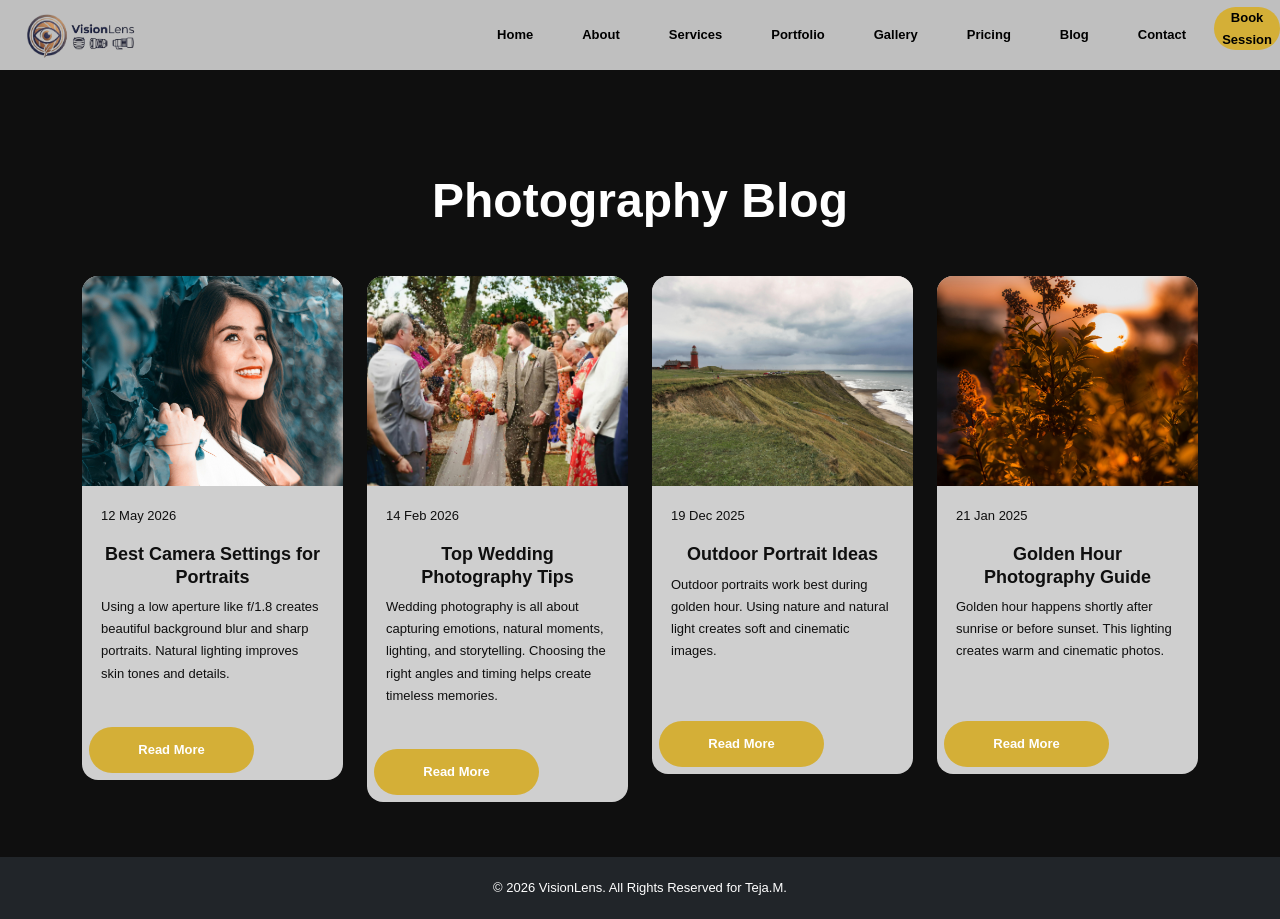
<file: Blog.html>
<!DOCTYPE html>
<html lang="en">
<head>
    <meta charset="UTF-8">
    <meta name="viewport" content="width=device-width, initial-scale=1.0">
    <title>VisionLens | Blogs</title>
    <link href="https://cdn.jsdelivr.net/npm/bootstrap@5.3.8/dist/css/bootstrap.min.css" rel="stylesheet" integrity="sha384-sRIl4kxILFvY47J16cr9ZwB07vP4J8+LH7qKQnuqkuIAvNWLzeN8tE5YBujZqJLB" crossorigin="anonymous">
    <script src="https://cdn.jsdelivr.net/npm/bootstrap@5.3.8/dist/js/bootstrap.bundle.min.js" integrity="sha384-FKyoEForCGlyvwx9Hj09JcYn3nv7wiPVlz7YYwJrWVcXK/BmnVDxM+D2scQbITxI" crossorigin="anonymous"></script>
    <link rel="stylesheet" href="style.css" >
</head>
<body>
    <header class="container-fluid m-0 p-0 sticky-top bg-white">
        <nav class="navbar navbar-expand-lg m-0 p-0">
            <div class="container m-0 p-0">
                <a href="index.html" class="navbar-brand m-0 p-0 text-center">
                    <img id="logo" src="assets/logo.png" alt="Company Logo">
                </a>
                <button class="navbar-toggler" data-bs-target="#menu" data-bs-toggle="collapse">
                    <span class="navbar-toggler-icon">
                        
                    </span>
                </button>
            </div>
            <div class="collapse navbar-collapse" id="menu" >
                <ul class="navbar-nav">
                    <li class="nav-item m-2">
                        <a href="index.html" class="nav-link">Home</a>
                    </li>
                    <li class="nav-item m-2">
                        <a href="About.html" class="nav-link">About</a>
                    </li>
                    <li class="nav-item m-2">
                        <a href="Services.html" class="nav-link">Services</a>
                    </li>
                    <li class="nav-item m-2">
                        <a href="Portfolio.html" class="nav-link">Portfolio</a>
                    </li>
                    <li class="nav-item m-2">
                        <a href="Gallery.html" class="nav-link">Gallery</a>
                    </li>
                    <li class="nav-item m-2">
                        <a href="Pricing.html" class="nav-link">Pricing</a>
                    </li>
                    <li class="nav-item m-2">
                        <a href="Blog.html" class="nav-link">Blog</a>
                    </li>
                    <li class="nav-item m-2">
                        <a href="Contact.html" class="nav-link">Contact</a>
                    </li>
                    <li class="nav-item m-0 p-0">
                        <button onclick="location.href='BookSession.html'" class="book-btn p-0 px-2">
                            Book Session
                        </button>
                    </li>
                </ul>
            </div> 
            
        </nav>
    </header>
    <section id="blog">
        <div class="container">
            <div class="text-center">
                <h1 class="text-white fw-bold my-5" id="blog_hero">
                    Photography Blog
                </h1>
            </div>
            <div class="row g-4">
                <div class="col-lg-3">
                    <div class="blog-card">
                        <img src="assets/blog1.jpg">
                        <div class="blog-content">
                            <div class="blog-subcontent">
                                <p>
                                    12 May 2026
                                </p>
                                <h4 class="text-center mb-2 fw-bold">
                                    Best Camera Settings for Portraits
                                </h4>
                                <p>Using a low aperture like f/1.8 creates beautiful background blur and sharp portraits. Natural lighting improves skin tones and details.</p>
                            </div>
                        </div>
                        <button class="blog-btn">
                            Read More
                        </button>
                        
                    </div>
                </div>
                <div class="col-lg-3">
                    <div class="blog-card">
                        <img src="assets/blog2.jpg">
                        <div class="blog-content">
                            <div class="blog-subcontent">
                                <p>
                                    14 Feb 2026
                                </p>
                                <h4 class="text-center mb-2 fw-bold">
                                    Top Wedding Photography Tips
                                </h4>
                                <p>Wedding photography is all about capturing emotions, natural moments, lighting, and storytelling. Choosing the right angles and timing helps create timeless memories.</p>
                            </div>
                        </div>
                            <button class="blog-btn">
                                Read More
                            </button>
                        
                    </div>
                </div>
                <div class="col-lg-3">
                    <div class="blog-card">
                        <img src="assets/blog3.jpg">
                        <div class="blog-content">
                            <div class="blog-subcontent">
                                <p>
                                    19 Dec 2025
                                </p>
                                <h4 class="text-center mb-2 fw-bold">
                                    Outdoor Portrait Ideas
                                </h4>
                                <p>Outdoor portraits work best during golden hour. Using nature and natural light creates soft and cinematic images.</p>
                            </div>
                        </div>
                            <button class="blog-btn">
                                Read More
                            </button>
                    
                    </div>
                </div>
                <div class="col-lg-3">
                    <div class="blog-card">
                        <img src="assets/blog4.jpg">
                        <div class="blog-content">
                            <div class="blog-subcontent">
                                <p>
                                    21 Jan 2025
                                </p>
                                <h4 class="text-center mb-2 fw-bold">
                                    Golden Hour Photography Guide
                                </h4>
                                <p>Golden hour happens shortly after sunrise or before sunset. This lighting creates warm and cinematic photos.</p>
                            </div>
                        </div>
                            <button class="blog-btn">
                                Read More
                            </button>
                        
                    </div>
                </div>
            </div>
        </div>
    </section>
    <footer class="container-fluid w-100 text-center bg-dark text-white">
        <p>© 2026 VisionLens. All Rights Reserved for Teja.M.</p>
    </footer>

</body>
</html>
</file>
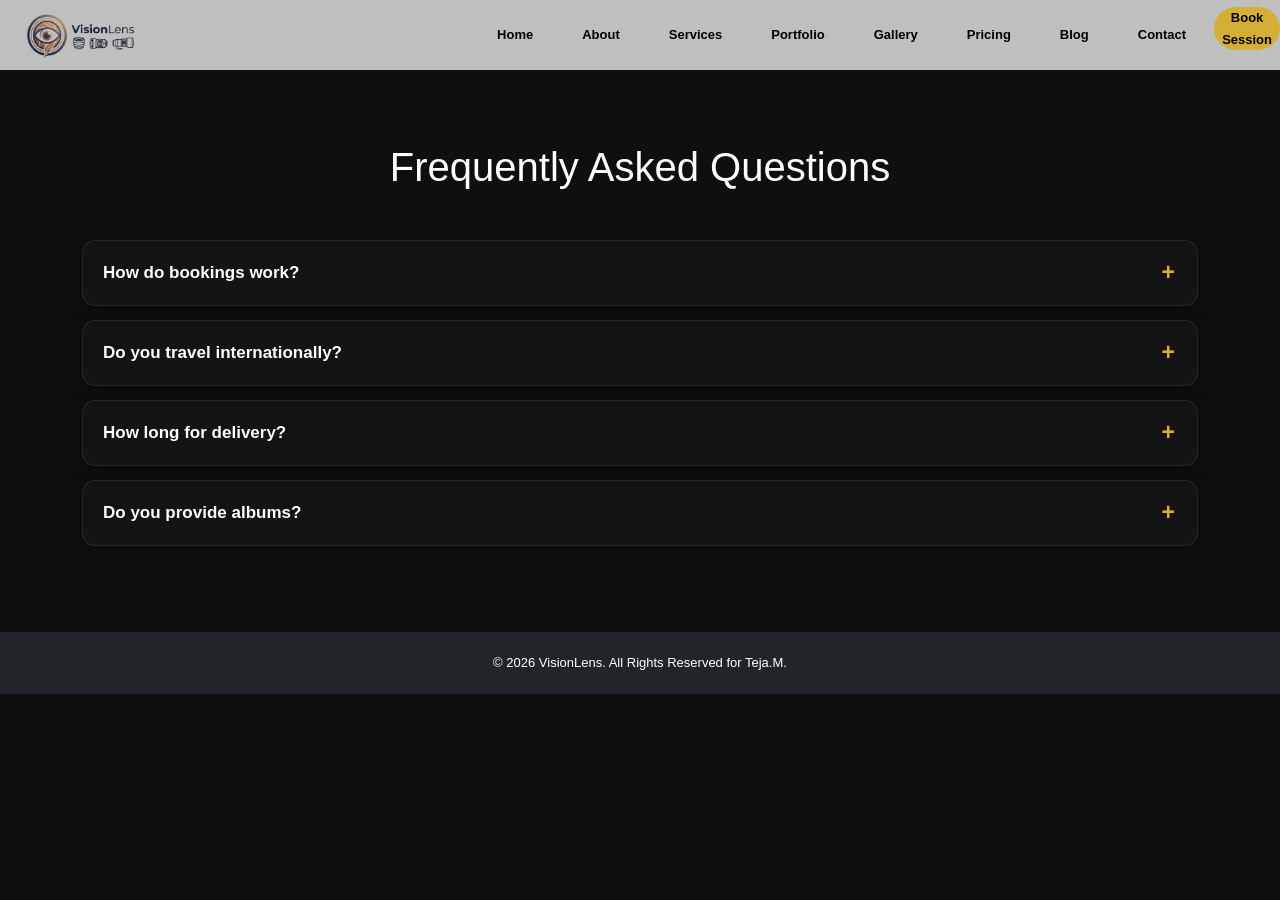
<file: faq.html>
<!DOCTYPE html>
<html lang="en">
<head>
    <meta charset="UTF-8">
    <meta name="viewport" content="width=device-width, initial-scale=1.0">
    <title>VisionLens | FAQ's</title>
    <link href="https://cdn.jsdelivr.net/npm/bootstrap@5.3.8/dist/css/bootstrap.min.css" rel="stylesheet" integrity="sha384-sRIl4kxILFvY47J16cr9ZwB07vP4J8+LH7qKQnuqkuIAvNWLzeN8tE5YBujZqJLB" crossorigin="anonymous">
    <script src="https://cdn.jsdelivr.net/npm/bootstrap@5.3.8/dist/js/bootstrap.bundle.min.js" integrity="sha384-FKyoEForCGlyvwx9Hj09JcYn3nv7wiPVlz7YYwJrWVcXK/BmnVDxM+D2scQbITxI" crossorigin="anonymous"></script>
    <link rel="stylesheet" href="style.css" >
</head>
<body>
    <header class="container-fluid m-0 p-0 sticky-top bg-white">
        <nav class="navbar navbar-expand-lg m-0 p-0">
            <div class="container m-0 p-0">
                <a href="index.html" class="navbar-brand m-0 p-0 text-center">
                    <img src="assets/logo.png"  id="logo" alt="Company Logo">
                </a>
                <button class="navbar-toggler" data-bs-target="#menu" data-bs-toggle="collapse">
                    <span class="navbar-toggler-icon">
                        
                    </span>
                </button>
            </div>
            <div class="collapse navbar-collapse" id="menu" >
                <ul class="navbar-nav">
                    <li class="nav-item m-2">
                        <a href="index.html" class="nav-link">Home</a>
                    </li>
                    <li class="nav-item m-2">
                        <a href="About.html" class="nav-link">About</a>
                    </li>
                    <li class="nav-item m-2">
                        <a href="Services.html" class="nav-link">Services</a>
                    </li>
                    <li class="nav-item m-2">
                        <a href="Portfolio.html" class="nav-link">Portfolio</a>
                    </li>
                    <li class="nav-item m-2">
                        <a href="Gallery.html" class="nav-link">Gallery</a>
                    </li>
                    <li class="nav-item m-2">
                        <a href="Pricing.html" class="nav-link">Pricing</a>
                    </li>
                    <li class="nav-item m-2">
                        <a href="Blog.html" class="nav-link">Blog</a>
                    </li>
                    <li class="nav-item m-2">
                        <a href="Contact.html" class="nav-link">Contact</a>
                    </li>
                    <li class="nav-item m-0 p-0">
                        <button onclick="location.href='BookSession.html'" class="book-btn p-0 px-2">
                            Book Session
                        </button>
                    </li>
                </ul>
            </div> 
            
        </nav>
    </header>
    <section id="faq">
        <div class="container">
            <div class="text-center mb-5 text-white">
                <h1>
                Frequently Asked Questions
                </h1>
            </div>
            <details>
                <summary>
                How do bookings work?
                </summary>
                <p class="mt-5 text-center">
                You can contact us through the booking form.
                </p>
            </details>
            <details>
                <summary>
                Do you travel internationally?
                </summary>
                <p class="mt-5 text-center">
                Yes, we travel worldwide.
                </p>
            </details>
            <details>
                <summary>
                How long for delivery?
                </summary>
                <p class="mt-5 text-center">
                Photo delivery usually takes 2 weeks.
                </p>
            </details>
            <details>
                <summary>
                Do you provide albums?
                </summary>
                <p class="mt-5 text-center">
                Yes, premium albums are available.
                </p>
            </details>
        </div>
    </section>
    <footer class="container-fluid w-100 text-center bg-dark text-white">
        <p>© 2026 VisionLens. All Rights Reserved for Teja.M.</p>
    </footer>

</body>
</html>
</file>
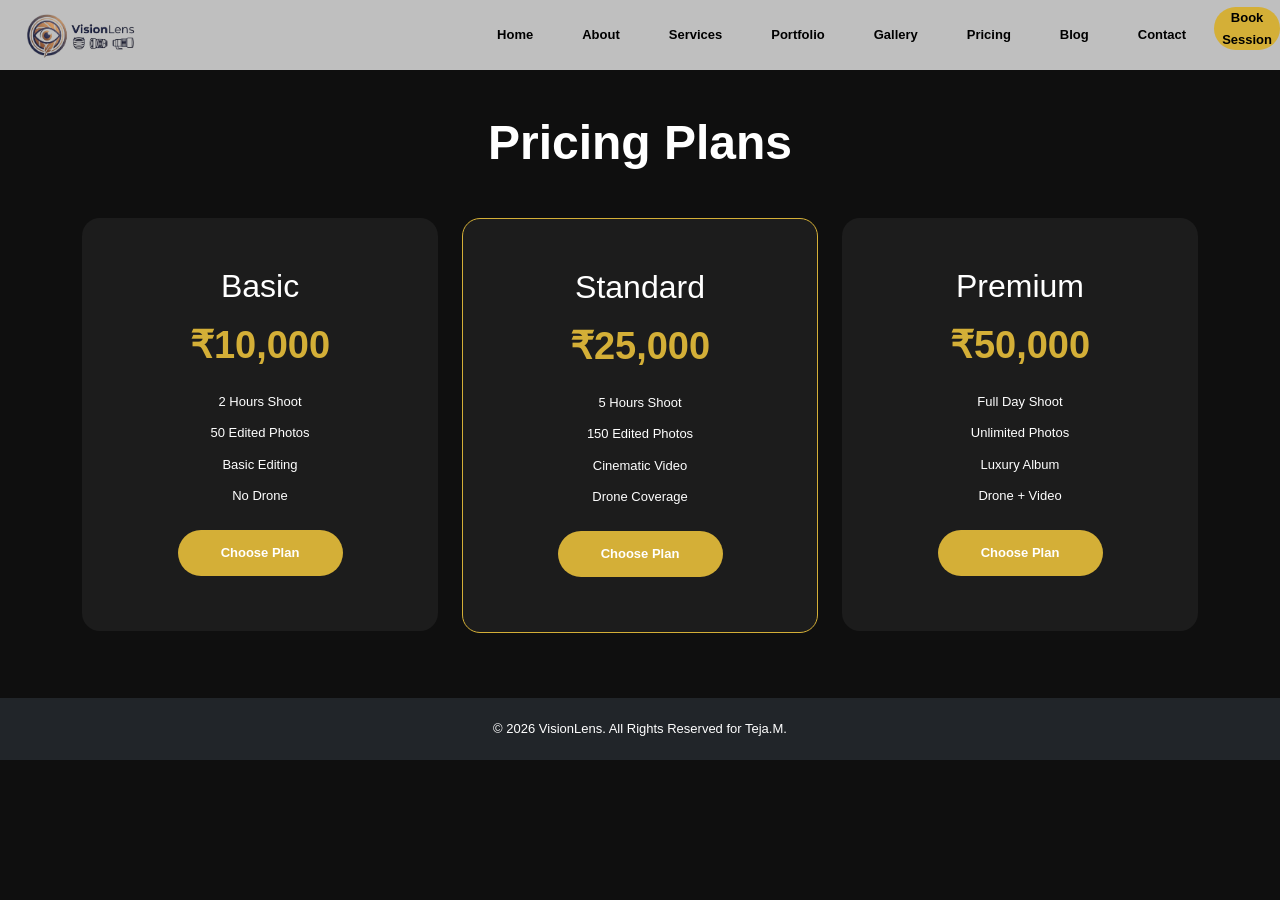
<file: Pricing.html>
<!DOCTYPE html>
<html lang="en">
<head>
    <meta charset="UTF-8">
    <meta name="viewport" content="width=device-width, initial-scale=1.0">
    <title>VisionLens | Prices</title>
    <link href="https://cdn.jsdelivr.net/npm/bootstrap@5.3.8/dist/css/bootstrap.min.css" rel="stylesheet" integrity="sha384-sRIl4kxILFvY47J16cr9ZwB07vP4J8+LH7qKQnuqkuIAvNWLzeN8tE5YBujZqJLB" crossorigin="anonymous">
    <script src="https://cdn.jsdelivr.net/npm/bootstrap@5.3.8/dist/js/bootstrap.bundle.min.js" integrity="sha384-FKyoEForCGlyvwx9Hj09JcYn3nv7wiPVlz7YYwJrWVcXK/BmnVDxM+D2scQbITxI" crossorigin="anonymous"></script>
    <link rel="stylesheet" href="style.css" >
</head>
<body>
    <header class="container-fluid m-0 p-0 sticky-top bg-white">
        <nav class="navbar navbar-expand-lg m-0 p-0">
            <div class="container m-0 p-0">
                <a href="index.html" class="navbar-brand m-0 p-0 text-center">
                    <img src="assets/logo.png"  id="logo" alt="Company Logo">
                </a>
                <button class="navbar-toggler" data-bs-target="#menu" data-bs-toggle="collapse">
                    <span class="navbar-toggler-icon">
                        
                    </span>
                </button>
            </div>
            <div class="collapse navbar-collapse" id="menu" >
                <ul class="navbar-nav">
                    <li class="nav-item m-2">
                        <a href="index.html" class="nav-link">Home</a>
                    </li>
                    <li class="nav-item m-2">
                        <a href="About.html" class="nav-link">About</a>
                    </li>
                    <li class="nav-item m-2">
                        <a href="Services.html" class="nav-link">Services</a>
                    </li>
                    <li class="nav-item m-2">
                        <a href="Portfolio.html" class="nav-link">Portfolio</a>
                    </li>
                    <li class="nav-item m-2">
                        <a href="Gallery.html" class="nav-link">Gallery</a>
                    </li>
                    <li class="nav-item m-2">
                        <a href="Pricing.html" class="nav-link">Pricing</a>
                    </li>
                    <li class="nav-item m-2">
                        <a href="Blog.html" class="nav-link">Blog</a>
                    </li>
                    <li class="nav-item m-2">
                        <a href="Contact.html" class="nav-link">Contact</a>
                    </li>
                    <li class="nav-item m-0 p-0">
                        <button onclick="location.href='BookSession.html'" class="book-btn p-0 px-2">
                            Book Session
                        </button>
                    </li>
                </ul>
            </div> 
            
        </nav>
    </header>
    <section id="pricing">
        <div class="container">
            <div class="text-center mb-5 text-white">
            <h1 class="fw-bold" id="pricing_hero">
                Pricing Plans
            </h1>
            </div>
            <div class="row">
                <div class="col-lg-4">
                    <div class="price-card p-0 py-5">
                        <h2>Basic</h2>
                        <div class="price">
                        ₹10,000
                        </div>
                        <ul>
                        <li>2 Hours Shoot</li>
                        <li>50 Edited Photos</li>
                        <li>Basic Editing</li>
                        <li>No Drone</li>
                        </ul>
                        <button class="price-btn">
                        Choose Plan
                        </button>
                    </div>
                </div>
                <div class="col-lg-4">
                    <div class="price-card p-0 py-5 featured">
                    <h2>Standard</h2>
                    <div class="price">
                    ₹25,000
                    </div>
                    <ul>
                    <li>5 Hours Shoot</li>
                    <li>150 Edited Photos</li>
                    <li>Cinematic Video</li>
                    <li>Drone Coverage</li>
                    </ul>
                    <button class="price-btn">
                    Choose Plan
                    </button>
                    </div>
                </div>
                <div class="col-lg-4">
                    <div class="price-card p-0 py-5">
                    <h2>Premium</h2>
                    <div class="price">
                    ₹50,000
                    </div>
                    <ul>
                    <li>Full Day Shoot</li>
                    <li>Unlimited Photos</li>
                    <li>Luxury Album</li>
                    <li>Drone + Video</li>
                    </ul>
                    <button class="price-btn">
                    Choose Plan
                    </button>
                    </div>
                </div>
            </div>
        </div>
    </section>
    <footer class="container-fluid w-100 text-center bg-dark text-white">
        <p>© 2026 VisionLens. All Rights Reserved for Teja.M.</p>
    </footer>

</body>
</html>
</file>
<file: style.css>
*{
    margin:0;
    padding:0;
    box-sizing:border-box;
}

html{
    scroll-behavior:smooth;
}

body{
    font-family:'Poppins',sans-serif;
    background:#0f0f0f;
    overflow-x:hidden;
}

.navbar{
    background:rgba(180, 180, 180, 0.842);
    backdrop-filter:blur(10px);
}

.navbar-brand,#logo{
    text-align:center;
    padding-left:25px !important;
    font-size:32px;
    font-weight:700;
}

.nav-link{
    color:rgb(0, 0, 0) !important;
    margin-right:15px;
    font-weight:bold;
    transition:0.4s;
}

.nav-link:hover{
    background-color: #1c1c1c;
    color:#d4af37 !important;
    box-shadow:1px 1px 1px 1px #d4af37;
    border-radius:15px;
}

.book-btn{
    background:#d4af37;
    width:100%;
    border-radius:25px ! important;
    color:black;
    font-weight:100;
    height:10vh;
}

.book-btn:hover{
    background-color: #ffffff;
    color:#d4af37 !important;
    box-shadow:2px 2px 2px 2px #d4af37;
    border-radius:15px;
}

header nav div a img{
    width: 100%;
    height: 100px;
    
}
header nav{
    display: flex;
    flex-wrap: wrap;
}

#menu{
    width:100%;
}
header nav div ul li{
    margin:auto;
    padding:auto;
}

@media(max-width:768px){
    section div{
        padding-top:50px;
    }

    #mainbuttons{
        margin-top:50px;
    }
}

#mainframe{
    position:relative;
    width:100%;
    overflow:hidden;
}

.carousel-item img{
    width:100%;
    height:100vh;
    object-fit:cover;
    filter:brightness(45%);
    animation:zoomEffect 10s linear infinite;
}

@keyframes zoomEffect{
    0%{
        transform:scale(1);
    }
    100%{
        transform:scale(1.1);
    }
}

.maincontent{
    position:absolute;
    top:50%;
    left:50%;
    transform:translate(-50%,-50%);
    z-index:999;
    width:90%;
    text-align:center;
    color:white;
}

.maincontent h1{
    font-size:70px;
    font-weight:700;
    margin-bottom:20px;
}

.maincontent p{
    font-size:24px;
    margin-bottom:40px;
}

#mainbuttons{
    margin-top:30px;
}

section div button{
    border:2px solid white;
    color:white;
    background:transparent;
    font-weight:bold;
    border-radius:50px;
    margin:10px;
    width:240px;
    height:55px;
    transition:0.4s;
}

section div button:hover{
    background:white;
    color:black;
    transform:translateY(-5px);
}

.carousel-control-prev,
.carousel-control-next{
    top:50%;
    width:10%;
}

footer{
    position:relative;
    z-index:10;
    padding:20px;
}

@media(max-width:768px){
    carousel-item img{
        height:85vh;
    } 
    .maincontent h1{
        font-size:38px;
    }
    .maincontent p{
        font-size:18px;
    }
    section div button{
        width:220px;
    }
    #studioCarousel{
        padding-top:0px;
    }
    .carousel-inner{
        padding-top:0px;
    }
} 

#stats{
    padding:100px 0;
    background:#111;
}

.stat-card:hover{
    transform:translateY(-15px);
    box-shadow: 10px 10px 0 0 rgb(54, 54, 54);
    transition-duration: 0.5s;
}

.stats-display{
    padding:0px;
    margin:0px;
    width:100%;
    display:flex;
    flex-wrap:wrap;
    justify-content: space-between;
    text-align:center;
}

.stat-card{
    margin:0px;
    padding:0px;
    margin-left:20px;
    width:90%;
    background:#1c1c1c;
    border-radius:15px;
    transition:0.3s;
    display:flex;
    flex-wrap: wrap;
    height:100%;
    color:#d4af37;
    text-align:center;
    justify-content:center;
}
.stat-card:hover{
    transform:translateY(-12px);
    box-shadow:0px 10px 30px rgba(212,175,55,0.3);
}

.stat-icon,.stat-number{
    font-size:50px;
    font-weight:1000;
    margin-bottom:20px;
    text-align:center;
}

.stat-card h4{
    color:white;
    margin:20px 0;
}

.stat-card p{
    color:#cfcfcf;
    line-height:28px;
}

#about{
    padding:100px 0;
    background:#0f0f0f;
    color:white;
}

.about-img img{
    width:100%;
    border-radius:25px;
    height:80vh;
}

.about-content h1{
    font-size:50px;
    margin-bottom:25px;
}

.about-content p{
    color:#cfcfcf;
    line-height:32px;
}

.about-btn{
    background:#d4af37;
    border:none;
    padding:15px 35px;
    border-radius:50px;
    margin-top:20px;
    font-weight:600;
}

#services{
    padding:100px 0;
    background:#111;
}

.service-card{
    background:#1c1c1c;
    border-radius:25px;
    overflow:hidden;
    transition:0.4s;
    height:100%;
}

.service-card:hover{
    transform:translateY(-10px);
}

.service-card img{
    width:100%;
    height:250px;
    object-fit:cover;
}

.service-content{
    padding:25px;
}

.service-content h3{
    color:white;
    margin-bottom:15px;
}

.service-content p{
    color:#cfcfcf;
    line-height:28px;
}
#portfolio{
    padding:100px 0;
    background:#0f0f0f;
}

.portfolio-img{
    overflow:hidden;
    border-radius:20px;
}

.portfolio-img img{
    width:100%;
    height:350px;
    object-fit:cover;
    transition:0.5s;
}

.portfolio-img:hover img{
    transform:scale(1.1);
}

#testimonials{
    padding:100px 0;
    background:#111;
}

.review-card{
    background:#1c1c1c;
    padding:30px;
    border-radius:25px;
    color:white;
    height:100%;
}

.review-card p{
    color:#d6d6d6;
    line-height:30px;
}

.stars{
    color:#d4af37;
    font-size:20px;
    margin-bottom:15px;
}

#cta{
    padding:120px 0;
    background:url('assets/bg1.jpg') center/cover;
    position:relative;
}

#cta::before{
    content:"";
    position:absolute;
    inset:0;
    background:rgba(0,0,0,0.7);
}

.cta-content{
    position:relative;
    z-index:10;
    text-align:center;
    color:white;
}

.cta-content h1{
    font-size:60px;
    margin-bottom:25px;
}

.cta-content button{
    background:#d4af37;
    border:none;
    padding:15px 40px;
    border-radius:50px;
    font-weight:600;
}
.about-hero{
    height:30vh;
    background:
    linear-gradient(rgba(0,0,0,0.6),
    rgba(0,0,0,0.6)),
    url('assets/about.jpg');
    background-size:cover;
    background-position:center;
    display:flex;
    justify-content:center;
    align-items:center;
    text-align:center;
    color:white;
}

.about-hero h1{
    font-size:80px;
    font-weight:700;
}

.about-hero p{
    font-size:22px;
    margin-top:15px;
}

.about-img img{
    width:100%;
    border-radius:25px;
    height:100vh;
}

.about-content h2{
    font-size:50px;
    margin-bottom:25px;
}

.about-content p{
    color:#d1d1d1;
    line-height:34px;
    margin-bottom:20px;
}

#mission{
    padding:80px 0;
}

.mission-card{
    background:#1c1c1c;
    border-radius:25px;
    padding:40px;
    height:100%;
    text-align:center;
    transition:0.4s;
    color:white;
}

.mission-card:hover{
    transform:translateY(-10px);
    box-shadow:0px 10px 30px rgba(212,175,55,0.3);
}

.mission-card h2{
    color:#d4af37;
    margin-bottom:20px;
}

.mission-card p{
    line-height:32px;
    color:#d1d1d1;
}

#ateam{
    padding:100px 0;
    color:white;
}

.ateam-card{
    background:#1c1c1c;
    border-radius:25px;
    overflow:hidden;
    text-align:center;
    transition:0.4s;
    height:100%;
}

.ateam-card:hover{
    transform:translateY(-10px);
}

.ateam-card img{
    width:100%;
    height:350px;
    object-fit:cover;
}

.ateam-content{
    padding:25px;
}

.ateam-content h3{
    margin-bottom:10px;
}

.ateam-content p{
    color:#d4af37;
}

#equipment{
    padding:100px 0;
    background:#111;
    color:white;
}

.equipment-card{
    background:#1c1c1c;
    padding:35px;
    border-radius:25px;
    text-align:center;
    height:100%;
    transition:0.4s;
}

.equipment-card:hover{
    transform:translateY(-10px);
    box-shadow:0px 10px 30px rgba(212,175,55,0.2);
}

.equipment-img{
    border-radius: 15px;
    width: 100%;
    height:50vh;
    object-fit:cover;
    margin-bottom:10px;
}

.equipment-card h3{
    color:#d4af37;
    margin-bottom:20px;
}

.equipment-card p{
    color:#d1d1d1;
    line-height:30px;
}

#awards{
    padding:100px 0;
    color:white;
}

.award-card{
    background:#1c1c1c;
    border-left:5px solid #d4af37;
    padding:30px;
    border-radius:15px;
    margin-bottom:25px;
    transition:0.4s;
}

.award-card:hover{
    transform:translateX(10px);
}

.award-card h3{
    color:#d4af37;
    margin-bottom:10px;
}

.award-card p{
    color:#d1d1d1;
}

@media(max-width:768px){
    .about-hero h1{
        font-size:45px;
    }

    .about-content{
        margin-top:40px;
    }
}

.services-hero{
    height:30vh;
    background:linear-gradient(rgba(0,0,0,0.6),rgba(0,0,0,0.6)),url('assets/about.jpg');
    background-size:cover;
    background-position:center;
    display:flex;
    justify-content:center;
    align-items:center;
    text-align:center;
    color:white;
}

.services-hero h1{
    font-size:75px;
    font-weight:700;
}

.services-hero p{
    font-size:22px;
    margin-top:15px;
}

#services{
    padding:100px 0;
}

.service-card{
    background:#1b1b1b;
    border-radius:25px;
    overflow:hidden;
    transition:0.4s;
}

.service-card:hover{
    transform:translateY(-12px);
    box-shadow:0px 10px 30px rgba(212,175,55,0.3);
}

.service-card img{
    width:100%;
    height:280px;
    object-fit:cover;
}

.service-content{
    color:white;
}

.service-content h2{
    font-weight:600;
}

.price{
    color:#d4af37;
    font-size:35px;
    font-weight:700;
    margin-bottom:20px;
}

.features{
    list-style:none;
    padding:0;
}

.features li{
    margin-bottom:12px;
    color:#d1d1d1;
    font-size:16px;
}

.service-btn{
    margin-top:20px;
    background:#d4af37;
    border:none;
    width:100%;
    padding:14px;
    border-radius:50px;
    font-weight:600;
    transition:0.4s;
    margin:0;
}

.service-btn:hover{
    background:white;
    transform:translateY(-4px);
}

@media(max-width:768px){
    .services-hero h1{
        font-size:42px;
    }

    .services-hero p{
        font-size:18px;
    }
}

.portfolio-hero{
    height:30vh;
    background:
    linear-gradient(rgba(0,0,0,0.6),rgba(0,0,0,0.6)), url('Assets/about.jpg');
    background-size:cover;
    background-position:center;
    display:flex;
    justify-content:center;
    align-items:center;
    text-align:center;
    color:white;
}
.portfolio-hero h1{
    font-size:75px;
    font-weight:700;
}

.portfolio-hero p{
    margin-top:15px;
    font-size:22px;
}

#filters{
    padding:60px 0 20px;
}

.filter-buttons{
    display:flex;
    justify-content:center;
    flex-wrap:wrap;
    gap:15px;
}

.filter-btn{
    border:none;
    background:#1c1c1c;
    color:white;
    padding:12px 28px;
    border-radius:50px;
    transition:0.4s;
    font-weight:500;
}

.filter-btn:hover,
.filter-btn.active{
    background:#d4af37;
    color:black;
}

#portfolio-gallery{
    padding:50px 0 100px;
}

.masonry{
    column-count:3;
    column-gap:20px;
}
.counter{
    font-weight:bold;
}
.gallery-item{
    position:relative;
    overflow:hidden;
    border-radius:20px;
    margin-bottom:20px;
    break-inside:avoid;
    cursor:pointer;
}

.gallery-item img{
    width:100%;
    transition:0.5s;
    border-radius:20px;
}

.gallery-item:hover img{
    transform:scale(1.1);
}

.overlay{
    position:absolute;
    inset:0;
    background:rgba(0,0,0,0.6);
    display:flex;
    flex-direction:column;
    justify-content:center;
    align-items:center;
    opacity:0;
    transition:0.4s;
    color:white;
    text-align:center;
}

.gallery-item:hover .overlay{
    opacity:1;
}

.overlay h3{
    font-size:30px;
    margin-bottom:10px;
}

.overlay p{
    color:#d4af37;
}

@media(max-width:768px){
    .portfolio-hero h1{
        font-size:45px;
    }
    .masonry{
        column-count:1;
    }
    .overlay h3{
        font-size:24px;
    }
}

.gallery-hero{
    height:30vh;
    background:
    linear-gradient(rgba(0,0,0,0.5),rgba(0,0,0,0.5)),url("assets/about.jpg");
    background-size:cover;
    background-position:center;
    display:flex;
    justify-content:center;
    align-items:center;
}

.gallery-hero h1{
    font-size:70px;
}
#pricing_hero{
    font-size:70px;
}
.gallery-tabs{
    text-align:center;
    padding:40px 0;
}

.gallery-tabs button{
    background:#1c1c1c;
    border:none;
    color:white;
    padding:12px 25px;
    margin:10px;
    border-radius:50px;
}

.gallery-tabs button:hover{
    background:#d4af37;
    color:black;
}

.gallery-grid img{
    width:100%;
    border-radius:20px;
    transition:0.5s;
    height:75vh;
}

.gallery-grid img:hover{
    transform:scale(1.05);
    transition-duration:0.5s;
}

.load-btn{
    background:#d4af37;
    border:none;
    padding:15px 40px;
    border-radius:50px;
    margin-top:50px;
    font-weight:bold;
}


#pricing{
    padding:50px 0;
}

.price-card{
    background:#1c1c1c;
    border-radius:25px;
    padding:50px;
    text-align:center;
    transition:0.5s;
    color:#ffffff;
    width:90%
}

.price-card:hover{
    transform:translateY(-15px);
    transition-duration: 0.5s;
    box-shadow: 2px 2px 2px 2px #d4af37;
    background-color:black;
}

.featured{
    transform:scale(1.1);
    border:2px solid #d4af37;
}

.price{
    color:#d4af37;
    font-size:55px;
    font-weight:bold;
}

.price-card ul{
    list-style:none;
    padding:0;
}

.price-card li{
    margin:15px 0;
}

.price-btn{
    background:#d4af37;
    border:none;
    padding:15px 35px;
    border-radius:50px;
    font-weight:bold;
}

#team{
    padding:50px 0;
    color:white;
}

.team-card{
    background:#1c1c1c;
    border-radius:25px;
    overflow:hidden;
    text-align:center;
    transition:0.5s;
}

.team-card:hover{
    transform:translateY(-10px);
}

.team-card img{
    width:100%;
    height:350px;
    object-fit:cover;
}

.team-content{
    padding:25px;
}

.team-content p{
    color:#d4af37;
}

#blog{
    padding-bottom:50px;
}
#blog_hero{
    font-size:70px;
}
#team_hero{
    font-size:70px;
}

.blog-card{
    background:#cfcfcf;
    border-radius:20px;
    overflow:hidden;
    transition:0.5s;
    color:#0f0f0f;
}

.blog-card:hover{
    transform:translateY(-10px);
}

.blog-card img{
    width:100%;
    height:250px;
    object-fit:cover;
}

.blog-content{
    padding:25px;
    display:flex;
    flex-wrap:wrap;
    flex-direction:row;
    padding-bottom: 0;
}

.blog-subcontent{
    width:100%;
    height:40vh;
}

.blog-btn{
    background:#d4af37;
    border:none;
    border-radius:50px;
}

#faq{
    padding:100px 0;
}
details{
    background:#141414;
    color:white;
    margin-bottom:25px;
    border-radius:18px;
    transition:0.4s;
    border:1px solid rgba(255,255,255,0.08);
    box-shadow:0px 5px 20px rgba(0,0,0,0.25);
    cursor:pointer;
    padding:10px;
}

details:hover{
    transform:translateY(-5px);
    border-color:#d4af37;
    box-shadow:0px 10px 25px rgba(255, 238, 0, 0.15);
}

summary{
    list-style:none;
    font-size:24px;
    font-weight:600;
    padding:10px;
    position:relative;
    transition:0.3s;
}

summary::after{
    content:"+";
    position:absolute;
    right:20px;
    top:50%;
    transform:translateY(-50%);
    font-size:28px;
    color:#d4af37;
    transition:0.4s;
}

details[open] summary::after{
    content:"+";
    transform:translateY(-50%) rotate(225deg);
}
details p{
    margin-top:20px;
    font-size:16px;
    line-height:30px;
    color:#cfcfcf;
    padding:0px 15px 10px;
}

.booking-hero{
    height:30vh;
    background:linear-gradient(rgba(0,0,0,0.6),rgba(0,0,0,0.6)),url("assets/about.jpg");
    background-size:cover;
    color:white;
    background-position:center;
    display:flex;
    justify-content:center;
    align-items:center;
    text-align:center;
}

.booking-hero h1{
    font-size:75px;
    font-weight:700;
}

.booking-hero p{
    margin-top:15px;
    font-size:20px;
    color:#d1d1d1;
}

#booking{
    padding:100px 0;
}

.booking-form{
    background:#1b1b1b;
    padding:50px;
    border-radius:25px;
    box-shadow:0px 10px 40px rgba(0,0,0,0.4);
}

.booking-form h2{
    color:white;
    margin-bottom:35px;
    font-weight:700;
}

.form-control,
.form-select{
    background:#111;
    border:none;
    color:#cdcdcda8;
    padding:15px;
    margin-bottom:20px;
    border-radius:12px;
}

.form-control::placeholder{
    color:#cdcdcda8;
}


.form-control:focus,
.form-select:focus{
    background:#111;
    border:none;
    color:white !important;
    padding:15px;
    margin-bottom:20px;
    border-radius:12px;
}

textarea{
    resize:none;
    height:50vh;
}

.book-btn{
    width:100%;
    padding:16px;
    border:none;
    border-radius:50px;
    background:#d4af37;
    font-weight:600;
    transition:0.4s;
}

.book-btn:hover{
    background:white;
    transform:translateY(-5px);
}

.booking-info{
    background:#1b1b1b;
    padding:50px;
    border-radius:25px;
    height:100%;
    color:#ffffff;
}

.booking-info h2{
    margin-bottom:35px;
    font-weight:700;
}

.info-item{
    display:flex;
    align-items:center;
    margin-bottom:30px;
}

.info-item svg{
    width:50px;
    height:50px;
    display:flex;
    justify-content:center;
    align-items:center;
    font-size:22px;
    margin-right:20px;
    color:#d4af37
}

.info-item h5{
    margin-bottom:5px;
}

.info-item p{
    color:#cfcfcf;
    margin:0;
}

iframe{
    width:100%;
    height:250px;
    border:none;
    border-radius:20px;
    margin-top:30px;
}

@media(max-width:768px){
    .booking-hero h1{
        font-size:45px;
    }

    .booking-form,
    .booking-info{
        padding:30px;
    }
}

/* =========================================================
   VISIONLENS — PORTFOLIO-READY SIZE & SPACING REFINEMENT
   Keeps the existing HTML, class names, IDs, and color theme.
   These overrides intentionally come after the original CSS.
========================================================= */

/* Base typography and page rhythm */
body {
    font-size: 14px;
    line-height: 1.65;
    color: #f5f5f5;
}

section {
    scroll-margin-top: 80px;
}

h1, h2, h3, h4, h5, h6 {
    line-height: 1.25;
}

p {
    font-size: 14px;
    line-height: 1.75;
}

/* Navbar */
.navbar {
    min-height: 70px;
    padding: 8px 0;
}

.navbar-brand,
#logo {
    font-size: 25px;
    padding-left: 12px !important;
}

header nav div a img {
    width: auto;
    max-width: 100%;
    height: 58px;
    object-fit: contain;
}

.nav-link {
    font-size: 13px;
    margin-right: 7px;
    padding: 9px 13px !important;
    border-radius: 8px;
}

.nav-link:hover {
    box-shadow: none;
    border-radius: 8px;
}

.book-btn {
    width: auto;
    height: auto;
    min-height: 42px;
    padding: 10px 22px;
    font-size: 13px;
    font-weight: 600;
    border-radius: 30px !important;
}

.book-btn:hover {
    box-shadow: 0 5px 16px rgba(212, 175, 55, 0.2);
    border-radius: 30px;
}

/* Home hero */
.carousel-item img {
    height: clamp(500px, 76vh, 720px);
    object-fit: cover;
}

.maincontent {
    width: min(88%, 900px);
}

.maincontent h1 {
    font-size: clamp(38px, 5vw, 60px);
    line-height: 1.12;
    margin-bottom: 15px;
}

.maincontent p {
    max-width: 680px;
    margin: 0 auto 25px;
    font-size: clamp(15px, 1.5vw, 19px);
    line-height: 1.7;
}

#mainbuttons {
    margin-top: 22px;
}

section div button {
    width: auto;
    min-width: 165px;
    height: 46px;
    padding: 0 22px;
    margin: 7px;
    font-size: 13px;
}

section div button:hover {
    transform: translateY(-3px);
}

/* Standard section spacing */
#stats,
#about,
#services,
#portfolio,
#testimonials,
#ateam,
#equipment,
#awards,
#faq,
#booking {
    padding-top: 72px;
    padding-bottom: 72px;
}

#mission {
    padding: 65px 0;
}

#pricing {
    padding: 45px 0 65px;
}

#team,
#blog {
    padding-top: 55px;
    padding-bottom: 55px;
}

#portfolio-gallery {
    padding: 35px 0 70px;
}

/* Statistics */
.stats-display {
    justify-content: center;
}

.stat-card {
    width: 100%;
    margin: 0;
    padding: 25px 18px;
    min-height: 190px;
    height: 100%;
    border: 1px solid rgba(212, 175, 55, 0.12);
}

.stat-card:hover {
    transform: translateY(-6px);
    box-shadow: 0 10px 24px rgba(212, 175, 55, 0.14);
}

.stat-icon,
.stat-number {
    font-size: 38px;
    margin-bottom: 12px;
}

.stat-card h4 {
    font-size: 17px;
    margin: 10px 0;
}

.stat-card p {
    font-size: 13px;
    line-height: 1.65;
    margin-bottom: 0;
}

/* About sections */
.about-img img {
    height: 440px;
    max-height: 60vh;
    object-fit: cover;
    border-radius: 18px;
}

.about-content h1,
.about-content h2 {
    font-size: clamp(29px, 3.2vw, 38px);
    margin-bottom: 17px;
}

.about-content p {
    font-size: 14px;
    line-height: 1.8;
    margin-bottom: 14px;
}

.about-btn {
    padding: 11px 25px;
    margin-top: 12px;
    font-size: 13px;
}

/* Service cards */
.service-card {
    border-radius: 17px;
}

.service-card:hover {
    transform: translateY(-6px);
    box-shadow: 0 12px 28px rgba(212, 175, 55, 0.12);
}

.service-card img {
    height: 215px;
    object-fit: cover;
}

.service-content {
    padding: 21px;
}

.service-content h2,
.service-content h3 {
    font-size: 20px;
    margin-bottom: 10px;
}

.service-content p {
    font-size: 13px;
    line-height: 1.7;
    margin-bottom: 12px;
}

.price {
    font-size: 30px;
    margin-bottom: 14px;
}

.features li {
    margin-bottom: 9px;
    font-size: 13px;
}

section div .service-btn {
    width: 100%;
    min-width: 0;
    height: auto;
    padding: 11px 16px;
    margin: 10px 0 0;
    font-size: 13px;
}

/* Portfolio and gallery images */
.portfolio-img {
    border-radius: 15px;
}

.portfolio-img img {
    height: 285px;
}

.portfolio-img:hover img,
.gallery-item:hover img {
    transform: scale(1.045);
}

.filter-buttons {
    gap: 10px;
}

.filter-btn,
.gallery-tabs button {
    padding: 9px 20px;
    font-size: 13px;
    border-radius: 30px;
}

.gallery-item {
    margin-bottom: 16px;
    border-radius: 15px;
}

.gallery-item img {
    border-radius: 15px;
}

.overlay h3 {
    font-size: 22px;
    margin-bottom: 6px;
}

.overlay p {
    font-size: 13px;
}

.gallery-grid img {
    height: 360px;
    object-fit: cover;
    border-radius: 15px;
}

.load-btn {
    padding: 11px 28px;
    margin-top: 30px;
    font-size: 13px;
}

/* Testimonials */
.review-card {
    padding: 24px;
    border-radius: 17px;
    border: 1px solid rgba(255, 255, 255, 0.05);
}

.review-card p {
    font-size: 13px;
    line-height: 1.75;
}

.stars {
    font-size: 17px;
    margin-bottom: 10px;
}

/* Call-to-action */
#cta {
    padding: 82px 18px;
}

.cta-content h1 {
    font-size: clamp(30px, 4vw, 44px);
    margin-bottom: 17px;
}

.cta-content p {
    font-size: 14px;
}

.cta-content button {
    padding: 11px 28px;
    font-size: 13px;
}

/* Inner-page hero banners */
.about-hero,
.services-hero,
.portfolio-hero,
.gallery-hero,
.booking-hero {
    min-height: 235px;
    height: 28vh;
    max-height: 300px;
    padding: 35px 18px;
}

.about-hero h1,
.services-hero h1,
.portfolio-hero h1,
.gallery-hero h1,
.booking-hero h1,
#pricing_hero,
#blog_hero,
#team_hero {
    font-size: clamp(34px, 4.2vw, 48px);
    line-height: 1.15;
}

.about-hero p,
.services-hero p,
.portfolio-hero p,
.booking-hero p {
    font-size: 15px;
    margin-top: 10px;
}

/* Mission cards */
.mission-card {
    padding: 28px 24px;
    border-radius: 17px;
}

.mission-card:hover {
    transform: translateY(-6px);
    box-shadow: 0 10px 24px rgba(212, 175, 55, 0.14);
}

.mission-card h2 {
    font-size: 21px;
    margin-bottom: 12px;
}

.mission-card p {
    font-size: 13px;
    line-height: 1.75;
}

/* Team cards */
.ateam-card,
.team-card {
    border-radius: 17px;
}

.ateam-card:hover,
.team-card:hover {
    transform: translateY(-6px);
}

.ateam-card img,
.team-card img {
    height: 275px;
    object-fit: cover;
}

.ateam-content,
.team-content {
    padding: 19px;
}

.ateam-content h3,
.team-content h3 {
    font-size: 18px;
    margin-bottom: 7px;
}

.ateam-content p,
.team-content p {
    font-size: 13px;
    margin-bottom: 0;
}

/* Equipment cards */
.equipment-card {
    padding: 25px;
    border-radius: 17px;
}

.equipment-card:hover {
    transform: translateY(-6px);
    box-shadow: 0 10px 24px rgba(212, 175, 55, 0.12);
}

.equipment-img {
    height: 285px;
    border-radius: 12px;
    margin-bottom: 14px;
}

.equipment-card h3 {
    font-size: 19px;
    margin-bottom: 10px;
}

.equipment-card p {
    font-size: 13px;
    line-height: 1.7;
}

/* Awards */
.award-card {
    padding: 22px 24px;
    margin-bottom: 16px;
    border-left-width: 3px;
    border-radius: 12px;
}

.award-card:hover {
    transform: translateX(5px);
}

.award-card h3 {
    font-size: 18px;
    margin-bottom: 7px;
}

.award-card p {
    font-size: 13px;
    margin-bottom: 0;
}

/* Pricing */
.price-card {
    width: 100%;
    padding: 30px 24px;
    border-radius: 18px;
}

.price-card:hover {
    transform: translateY(-6px);
    box-shadow: 0 8px 22px rgba(212, 175, 55, 0.2);
}

.price-card.featured,
.featured {
    transform: none;
    border: 1px solid #d4af37;
}

.price-card.featured:hover,
.featured:hover {
    transform: translateY(-6px);
}

.price {
    font-size: 38px;
}

.price-card li {
    margin: 10px 0;
    font-size: 13px;
}

.price-btn {
    padding: 11px 27px;
    font-size: 13px;
}

/* Blog cards */
.blog-card {
    border-radius: 16px;
}

.blog-card:hover {
    transform: translateY(-6px);
}

.blog-card img {
    height: 210px;
}

.blog-content {
    padding: 19px;
}

.blog-subcontent {
    height: auto;
    min-height: 190px;
}

.blog-content h3,
.blog-content h4 {
    font-size: 18px;
}

.blog-content p {
    font-size: 13px;
    line-height: 1.7;
}

.blog-btn {
    padding: 9px 20px;
    font-size: 13px;
}

/* FAQ */
details {
    margin-bottom: 14px;
    padding: 8px 12px;
    border-radius: 13px;
}

details:hover {
    transform: translateY(-2px);
    box-shadow: 0 7px 18px rgba(212, 175, 55, 0.1);
}

summary {
    font-size: 17px;
    padding: 10px 34px 10px 8px;
}

summary::after {
    right: 10px;
    font-size: 23px;
}

details p {
    margin-top: 10px;
    padding: 0 8px 9px;
    font-size: 13px;
    line-height: 1.75;
}

/* Booking form and contact information */
.booking-form,
.booking-info {
    padding: 30px;
    border-radius: 18px;
}

.booking-form h2,
.booking-info h2 {
    font-size: 23px;
    margin-bottom: 23px;
}

.form-control,
.form-select {
    padding: 11px 13px;
    margin-bottom: 14px;
    border-radius: 9px;
    font-size: 13px;
}

.form-control:focus,
.form-select:focus {
    padding: 11px 13px;
    margin-bottom: 14px;
}

textarea {
    height: 145px;
}

.booking-form .book-btn {
    width: 100%;
    padding: 12px;
    min-height: 44px;
}

.info-item {
    margin-bottom: 20px;
}

.info-item svg {
    width: 40px;
    height: 40px;
    font-size: 19px;
    margin-right: 14px;
}

.info-item h5 {
    font-size: 15px;
}

.info-item p {
    font-size: 13px;
}

iframe {
    height: 220px;
    margin-top: 22px;
    border-radius: 14px;
}

/* Footer */
footer p{
    margin-bottom: 0;
}

footer p,
footer a,
footer li {
    font-size: 13px;
    line-height: 1.7;
}

/* Tablet adjustments */
@media (max-width: 991px) {
    .navbar-brand,
    #logo {
        font-size: 23px;
    }

    .nav-link {
        margin-right: 0;
    }

    .stat-card {
        min-height: 175px;
    }

    .about-img img {
        height: 380px;
    }

    .gallery-grid img {
        height: 300px;
    }
}

/* Mobile adjustments */
@media (max-width: 768px) {
    .navbar {
        padding: 6px 0;
    }

    .navbar-brand,
    #logo {
        font-size: 21px;
        padding-left: 5px !important;
    }

    .carousel-item img {
        height: 570px;
    }

    .maincontent {
        width: 92%;
    }

    .maincontent h1 {
        font-size: clamp(32px, 8vw, 43px);
    }

    .maincontent p {
        font-size: 14px;
        margin-bottom: 18px;
    }

    #mainbuttons {
        margin-top: 15px;
    }

    section div button {
        min-width: 145px;
        height: 43px;
        padding: 0 16px;
        margin: 5px;
        font-size: 12px;
    }

    #stats,
    #about,
    #services,
    #portfolio,
    #testimonials,
    #ateam,
    #equipment,
    #awards,
    #faq,
    #booking {
        padding-top: 55px;
        padding-bottom: 55px;
    }

    #mission {
        padding: 50px 0;
    }

    .about-img img {
        height: 330px;
        max-height: none;
    }

    .about-content {
        margin-top: 25px;
    }

    .about-content h1,
    .about-content h2 {
        font-size: 29px;
    }

    .about-hero,
    .services-hero,
    .portfolio-hero,
    .gallery-hero,
    .booking-hero {
        min-height: 210px;
        height: 25vh;
    }

    .about-hero h1,
    .services-hero h1,
    .portfolio-hero h1,
    .gallery-hero h1,
    .booking-hero h1,
    #pricing_hero,
    #blog_hero,
    #team_hero {
        font-size: 34px;
    }

    .masonry {
        column-count: 2;
        column-gap: 14px;
    }

    .gallery-grid img {
        height: 260px;
    }

    .booking-form,
    .booking-info {
        padding: 23px;
    }

    .cta-content h1 {
        font-size: 31px;
    }
}

/* Small phones */
@media (max-width: 576px) {
    .carousel-item img {
        height: 520px;
    }

    .maincontent h1 {
        font-size: 32px;
    }

    .maincontent p {
        font-size: 13px;
    }

    .stat-card {
        min-height: 0;
        padding: 22px 16px;
    }

    .stat-icon,
    .stat-number {
        font-size: 32px;
    }

    .service-card img {
        height: 195px;
    }

    .portfolio-img img {
        height: 235px;
    }

    .masonry {
        column-count: 1;
    }

    .gallery-grid img {
        height: 230px;
    }

    .price-card {
        padding: 25px 19px;
    }

    .price {
        font-size: 34px;
    }

    .booking-form,
    .booking-info {
        padding: 19px;
    }

    .info-item svg {
        width: 34px;
        height: 34px;
        margin-right: 11px;
    }

    iframe {
        height: 190px;
    }

    #cta {
        padding: 65px 15px;
    }
}

/* Respect reduced-motion preferences */
@media (prefers-reduced-motion: reduce) {
    *,
    *::before,
    *::after {
        scroll-behavior: auto !important;
        animation-duration: 0.01ms !important;
        animation-iteration-count: 1 !important;
        transition-duration: 0.01ms !important;
    }
}
</file>
